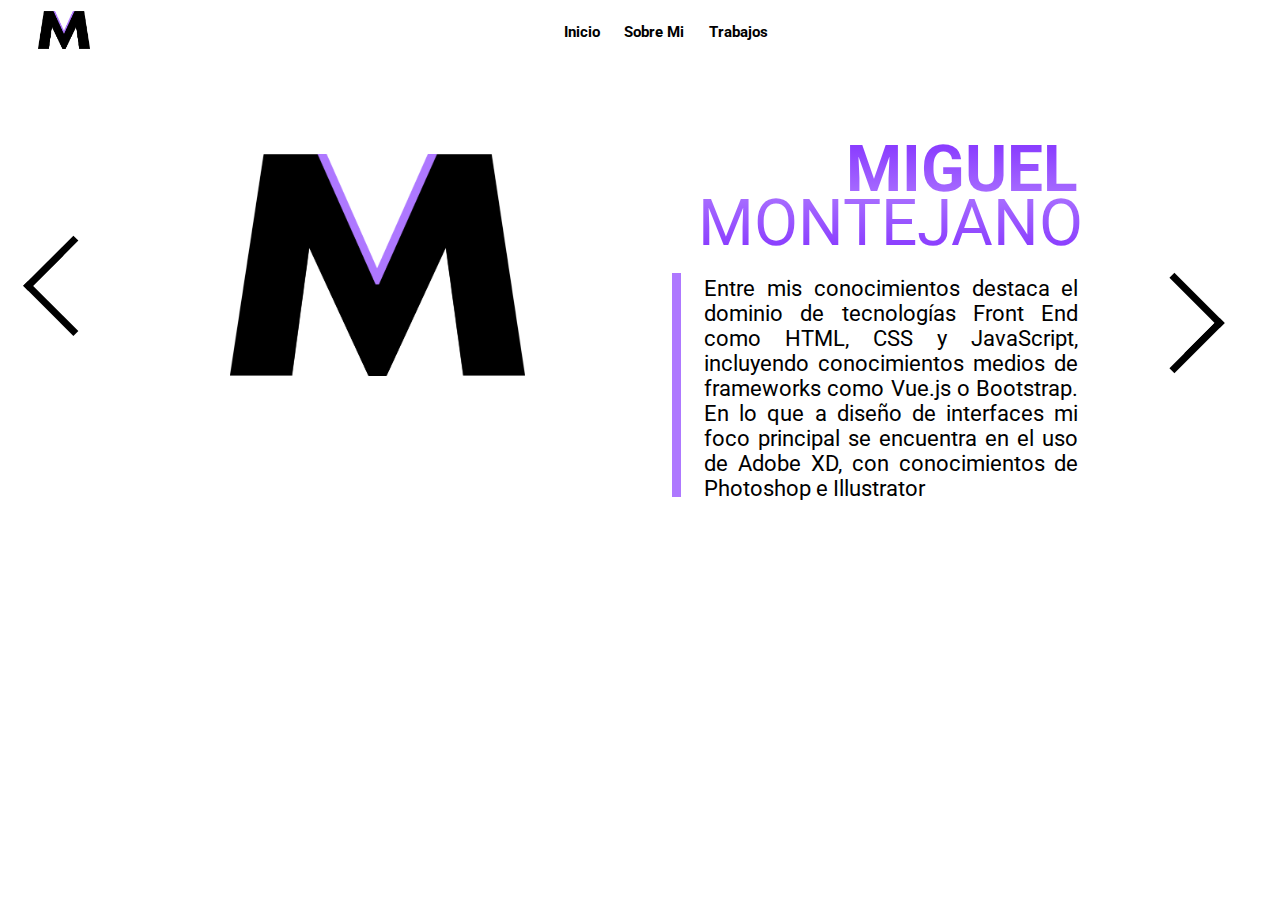
<file: Html/SobreMi.html>
<!DOCTYPE html>
<html lang="es">
    <head>
        <meta charset="UTF-8">
        <meta name="viewport" content="width=device-width, initial-scale=1.0">
        <link rel="icon" type="image/png" sizes="32x32" href="../Icons/favicon.ico">
        <link rel="stylesheet" type="text/css" href="../Styles/SobreMi_styles.css">
        <link rel="stylesheet" type="text/css" href="../Styles/Header.css">
        <link rel="stylesheet" href="https://use.fontawesome.com/releases/v5.8.1/css/all.css" integrity="sha384-50oBUHEmvpQ+1lW4y57PTFmhCaXp0ML5d60M1M7uH2+nqUivzIebhndOJK28anvf" crossorigin="anonymous">
        <link rel="preconnect" href="https://fonts.googleapis.com">
        <script src="../Scripts/index_scripts.js"></script>
        <!--Importando fuentes:-->
        <link rel="preconnect" href="https://fonts.gstatic.com" crossorigin>
        <link href="https://fonts.googleapis.com/css2?family=Roboto:ital,wght@0,100;0,300;0,400;0,500;0,700;0,900;1,100;1,300;1,400;1,500;1,700;1,900&display=swap" rel="stylesheet">
    </head>

    <header>


        <div id="logo-personal" class="logo-header" >
            <img id="logo-img" class="header-img" onclick="redirigir_index()" src="../Imagenes/Logo_Personal_Ajustado.png" alt="Logo Personal">
        </div>

        <div class="contendor-enlaces">
            <a href="index.html" class="contacto enlaces-header">Inicio</a>
            <a href="SobreMi.html" class="sobremi enlaces-header">Sobre Mi</a>
            <a href="Trabajos.html" class="enlaces-header">Trabajos</a>
        </div>

        <div class="contenedor-icono-menu" id="contenedor-modo">
            <i class="fas fa-moon" id="boton_cambio" onclick="modo_oscuro()"></i>
        </div>

    </header>

    <div class="seccion-informacion">

        <div class="contenedor-izquierda">

            <div class="imagen-seccion" >
                <img id="img-personal" class="seccion-img" src="../Imagenes/Logo_Personal_Ajustado.png" alt="Imagen seccion">
            </div>
    
            <div class="contenedor-flecha">
                <div id="flecha-cambio" class="flecha" onclick="redirigir_index()"></div>
            </div>

        </div>
        

        <div class="contenedor-derecha">

            
    
            <div id="contenedor-nombre" class="contenedor-nombre-completo">
                <h1 id="name" class="nombre">MIGUEL</h1>
                <h1 id="surname" class="apellido">MONTEJANO</h1>
            </div>

            

            <p id="info-parrafo" class="parrafo-informacion">Entre mis conocimientos destaca el dominio de tecnologías Front End como HTML, CSS y JavaScript, incluyendo conocimientos medios de frameworks como Vue.js o Bootstrap. En lo que a diseño de interfaces mi foco principal se encuentra en el uso de Adobe XD, con conocimientos de Photoshop e Illustrator</p>

            <div class="v1"></div>




        </div>

        <div class="contenedor-flecha2">
            <div id="flecha-cambio2" class="flecha2" onclick="redirigir_trabajos()"></div>
        </div>

    </div>

    <script type="text/javascript">

        window.onload = function() {
            if(window.innerWidth < 620){
                window.location = "index.html";
            }
        };

        window.onresize = function() {
            if(window.innerWidth < 620){
                window.location = "index.html";
            }
        };

    </script>

</html>
</file>
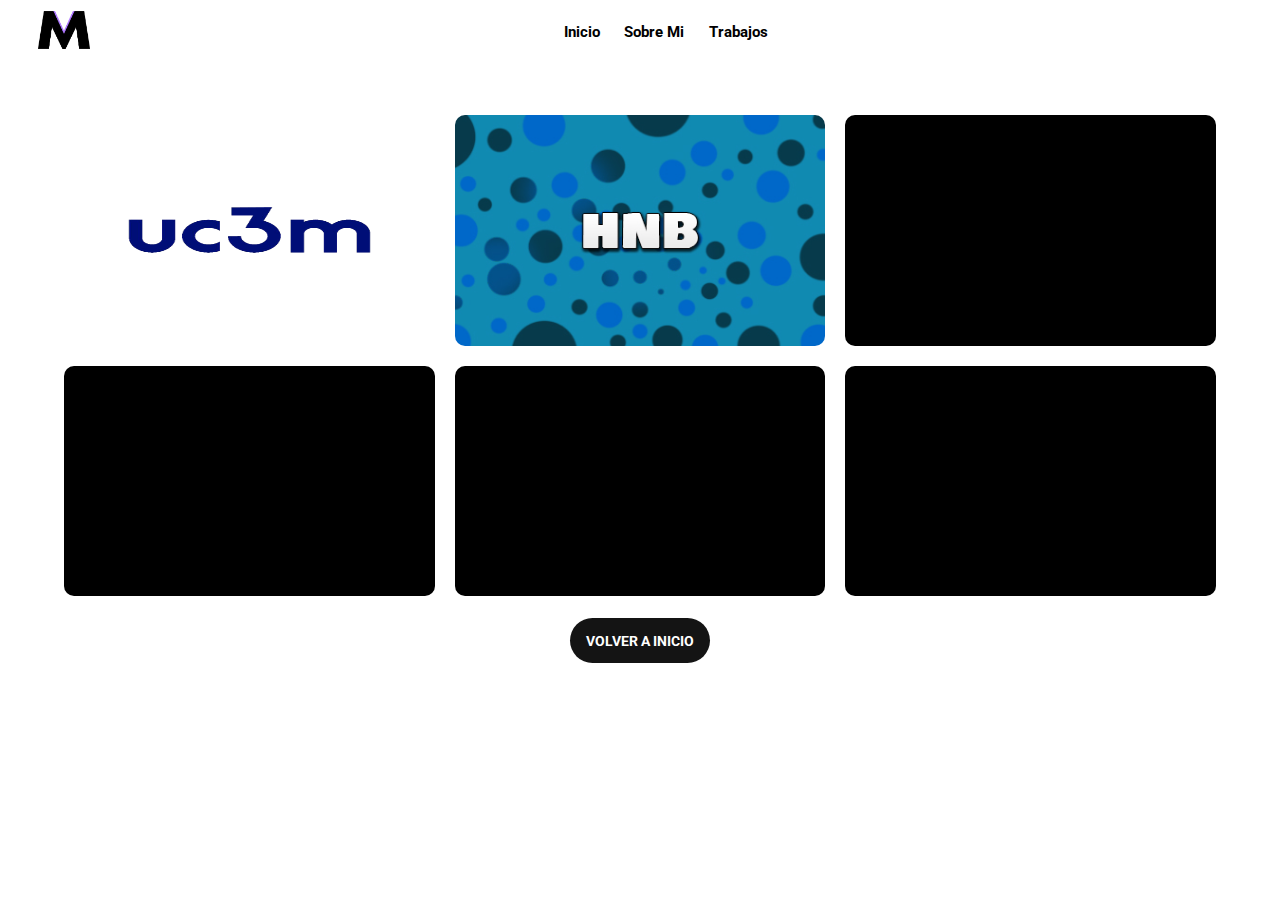
<file: Html/Trabajos.html>
<!DOCTYPE html>
<html lang="es">
    <head>
        <meta charset="UTF-8">
        <meta name="viewport" content="width=device-width, initial-scale=1.0">
        <link rel="icon" type="image/png" sizes="32x32" href="../Icons/favicon.ico">
        <link rel="stylesheet" type="text/css" href="../Styles/Trabajos_styles.css">
        <link rel="stylesheet" type="text/css" href="../Styles/Header.css">
        <link rel="stylesheet" href="https://use.fontawesome.com/releases/v5.8.1/css/all.css" integrity="sha384-50oBUHEmvpQ+1lW4y57PTFmhCaXp0ML5d60M1M7uH2+nqUivzIebhndOJK28anvf" crossorigin="anonymous">
        <link rel="preconnect" href="https://fonts.googleapis.com">
        <script src="../Scripts/index_scripts.js"></script>
        <!--Importando fuentes:-->
        <link rel="preconnect" href="https://fonts.gstatic.com" crossorigin>
        <link href="https://fonts.googleapis.com/css2?family=Roboto:ital,wght@0,100;0,300;0,400;0,500;0,700;0,900;1,100;1,300;1,400;1,500;1,700;1,900&display=swap" rel="stylesheet">
    </head>

    <header>


        <div id="logo-personal" class="logo-header" >
            <img id="logo-img" class="header-img" onclick="redirigir_index()" src="../Imagenes/Logo_Personal_Ajustado.png" alt="Logo Personal">
        </div>

        <div class="contendor-enlaces">
            <a href="index.html" class="contacto enlaces-header">Inicio</a>
            <a href="SobreMi.html" class="sobremi enlaces-header">Sobre Mi</a>
            <a href="Trabajos.html" class="enlaces-header">Trabajos</a>
        </div>

        <div class="contenedor-icono-menu" id="contenedor-modo">
            <i class="fas fa-moon" id="boton_cambio" onclick="modo_oscuro()"></i>
        </div>
   
    </header>

    <div class="seccion-informacion">
        <div class="contenedor-trabajos">
            <div class="trabajo tarjeta-tfg" onclick="redirigir_tfg()">
                <img src="../Imagenes/uc3m.png">
                <div class="textos">
                    <h3>Interfaz accesible en robótica asistencial</h3>
                </div>
            </div>

            <div class="trabajo" onclick="redirigir_hnb()">
                <img src="../Imagenes/miniatura_hnb.jpg">
                <div class="textos">
                    <h3>Web App para reuniones de amigos</h3>
                </div>
            </div>

            <div class="trabajo">
                <img src="../Imagenes/Totally_Black.png">
                <div class="textos">
                    <h3>Proximamente...</h3>
                </div>
            </div>

            <div class="trabajo">
                <img src="../Imagenes/Totally_Black.png">
                <div class="textos">
                    <h3>Proximamente...</h3>
                </div>
            </div>

            <div class="trabajo">
                <img src="../Imagenes/Totally_Black.png">
                <div class="textos">
                    <h3>Proximamente...</h3>
                </div>
            </div>

            <div class="trabajo">
                <img src="../Imagenes/Totally_Black.png">
                <div class="textos">
                    <h3>Proximamente...</h3>
                </div>
            </div>

        </div>

    </div>

    <div class="contenedor-boton">
        <button class="boton-inicio" onclick="redirigir_index()"><span>Volver a Inicio</span></button>
    </div>

</html>
</file>
<file: Styles/SobreMi_styles.css>
.seccion-informacion{
    width: 100%;
    height: 85%; /*Para evitar que haya scroll*/
    display: flex;
    flex-direction: row;
    justify-content: start;
    margin-top: 2vw;
}

.contenedor-izquierda{
    width: 45%;
}

.contenedor-derecha{
    width: 45%;
}

.contenedor-flecha2{
    width: 10%;
    /*transform: translate(0, -9.2vw);*/
}

.seccion-img{
    width: 23vw;
    padding-left: 18vw;
    padding-top: 5vw;
    
}

.nombre{
    font-family: 'Roboto', sans-serif;
    font-weight: bold;
    font-size: 5vw;
    margin-bottom: 0;
    text-align: right;
    padding-right: 5.8vw;
    background: -webkit-linear-gradient(top, var(--color-morado), var(--color-violet));
    -webkit-background-clip: text;
    -webkit-text-fill-color: transparent;
}

.apellido{
    font-family: 'Roboto', sans-serif;
    font-weight: normal;
    font-size: 5vw;
    transform: translate(-0%, -5vw);
    text-align: right;
    padding-right: 5.4vw;
    background: -webkit-linear-gradient(bottom, var(--color-morado), var(--color-violet));
    -webkit-background-clip: text;
    -webkit-text-fill-color: transparent;
}

/*Linea Verical 1*/
.v1{
    border-left: 0.75vw solid var(--color-violet);
    height: 17.5vw;
    transform: translate(0, -25vw);
    margin-left: 7.5vw;
    margin-right: 1vw;
}
/*Linea Vertical 1*/

.parrafo-informacion{
    margin: 0;
    width: 65%;
    font-family: 'Roboto', sans-serif;
    font-size: 1.7vw;
    padding-left: 10vw;
    transform: translate(0, -7.2vw);
    text-align: justify;
}

.parrafo-informacion.dark{
    color: whitesmoke;
}

.flecha{
    width: 3.5vw;
    height: 3.5vw;
    box-sizing: border-box;
    position: absolute;
    transform: rotate(-135deg); /*Rotamos el "cuadrado" para hacer que sea una flecha hacia la derecha*/
    top: 22vw;
    cursor: pointer;
    margin-left: 4vw;
}

.flecha:before {
    content: '';
    width: 5vw;
    height: 5vw;
    border-width: .8vmin .8vmin 0 0;
    border-style: solid;
    border-color: black;
    transition: .2s ease;
    display: block;
    transform-origin: 100% 0;
    
}

.flecha.dark:before {
    border-color: whitesmoke;
}

.flecha:after {
    content: '';
    float: left;
    position: relative;
    top: -5.15vw;
    left: 1.5vw;
    width: 100%;
    height: 100%;
    border-width: 0 .7vmin 0 0;
    border-style: solid;
    border-color: var(--color-black);
    transform-origin: 100% 0;
    transition:.2s ease;
}

.flecha.dark:after {
    border-color: whitesmoke;
}

.flecha:hover::after {
    transform: rotate(45deg);
    border-color: var(--color-violet);
    height: 120%;
}

.flecha:hover::before {
    border-color: var(--color-violet);
    transform: scale(.8);
}

/*Flecha 2*/

.flecha2{
    width: 3.5vw;
    height: 3.5vw;
    box-sizing: border-box;
    position: absolute;
    transform: rotate(45deg); /*Rotamos el "cuadrado" para hacer que sea una flecha hacia la derecha*/
    top: 22vw;
    cursor: pointer;
   /* transform: translate(1vw, 0vw);*/
}

.flecha2:before {
    content: '';
    width: 5vw;
    height: 5vw;
    border-width: .8vmin .8vmin 0 0;
    border-style: solid;
    border-color: black;
    transition: .2s ease;
    display: block;
    transform-origin: 100% 0;
    
}

.flecha2.dark:before {
    border-color: whitesmoke;
}

.flecha2:after {
    content: '';
    float: left;
    position: relative;
    top: -5.15vw;
    left: 1.5vw;
    width: 100%;
    height: 100%;
    border-width: 0 .7vmin 0 0;
    border-style: solid;
    border-color: var(--color-black);
    transform-origin: 100% 0;
    transition:.2s ease;
}

.flecha2.dark:after {
    border-color: whitesmoke;
}

.flecha2:hover::after {
    transform: rotate(45deg);
    border-color: var(--color-violet);
    height: 120%;
}

.flecha2:hover::before {
    border-color: var(--color-violet);
    transform: scale(.8);
}
</file>
<file: Styles/Header.css>
:root {
    --color-violet: #AE78FF;
    --color-white: #fdffff;
    --color-black: #000;
    --color-morado: #822fff;
}

html{ 
	height: 100%;
	width: 100%;
	margin:0;
}

body{ 
    background-color: white;
    width: 100%;
    height: 100%;
    margin: 0;
}

body.dark{
    background: #2a2e33;
}

header {
    /*background: #beb8a4;*/
    height: 5vw;
    width: 100%;
    display: flex;
    flex-direction: row;
    align-items: center;
    justify-content: space-between;
}

header img {
    width: 4vw;
    margin-left: 3vw;
    /*margin-left: 20px;
    margin-top: 10px;*/
}

header img:hover {
    cursor: pointer;
}

.contenedor-iconomenu {
    display: flex;
}

.contendor-enlaces {
    /*padding-right: 1.5vw;*/
}

.fa-moon, .fa-arrow-circle-left{
    margin-right: 3vw;
    font-size: 1.5vw;
    color: #001e70;
}

.fa-moon:hover, .fa-arrow-circle-left:hover{
    color: #1200b6;
    cursor: pointer;
    animation: agrandar_enlaces 1s;
}

.fa-sun{
    color: #f2ff80;
}

.fa-sun:hover{
    color: #ff9d1d;
    cursor: pointer;
    animation: agrandar_enlaces 1s;
}

.enlaces-header{
    font-family: 'Roboto', sans-serif;
    font-weight: bold;
    color: black;
    font-size: 1.15vw;
    padding-left: 0.8vw;
    padding-right: 0.8vw;
    
}

.enlaces-header.dark{
    color: whitesmoke;
}

.enlaces-header.dark:hover{
    /*color: #AE78FF;*/
}

header a {
    text-decoration: none;
    position: relative;
}  

header a:hover {
    text-decoration: none;
}
  
header a:after {
    border-radius: 1em;
    border-top: .15em solid var(--color-violet);
    content: "";
    position: absolute;
    right: 100%;
    bottom: -0.2em;
    left: 0;
    transition: right .4s cubic-bezier(0,.5,0,1);
}
  
header a:hover:after {
    right: 0;
    
}

@media screen and (max-width:620px) {
    header{
        height: 10vw;
    }

    header img{
        width: 7.5vw;
    }

    .enlaces-header{
        font-size: 3.85vw;
    }

    .fa-moon, .fa-arrow-circle-left{
        font-size: 4vw;
    }

}
</file>
<file: Styles/Trabajos_styles.css>
:root {
    --color-violet: #AE78FF;
    --color-white: #fdffff;
    --color-black: #000;
    --color-morado: #822fff;
}

.seccion-informacion{
    width: 90%;
    margin: auto;
    padding-top: 4vw;
}

.contenedor-trabajos{
    display: grid;
    grid-template-columns: repeat(3, 1fr); /*3 columnas cada una con el 33%*/
    gap: 20px;
}

.trabajo{
    display: flex;
    align-items: center;
    justify-content: center;
    /*Asi centro el div de los textos entero dentro de este div, que no es lo mismo que centrar el texto, ya que el div tiene su propia height*/
    border-radius: 10px;
    min-height: 18vw;
    color: white;
    position: relative;
    cursor: pointer;
    overflow: hidden;
    font-family: 'Roboto', sans-serif;
    font-weight: bold;
    font-size: 1.2vw;
    height: 10vw;

}

.trabajo::before{ /*1li 1LI 1lI 0O Esto es para oscurecer las imagenes del fondo*/
    content: ''; /*Con esto hacemos que se vea lo que pintamos*/
    position: absolute;
    top: 0;
    bottom: 0;
    left: 0;
    right: 0;
    background-color: var(--color-black);
    opacity: 0;
    transition: opacity 0.4s linear;
}

.trabajo:hover:before{
    opacity: 0.6;
}

.trabajo img{
    width: 100%;
    height: 100%;
    /*transform: translate(0, 5.2vw);*/
}

.textos{
    width: inherit; 
    text-align: center;
    position: absolute;
    top: 100%; 
    transition: top .3s ease-out;
}

.trabajo:hover .textos{
    top: 40%;
}

.tarjeta-tfg{
    background-color: white;
}

/*Boton*/
.contenedor-boton{
    width: 100%;
    height: 7vw;
    display: flex;
    align-items: center;
    justify-content: center;
}

.boton-inicio{
    display: flex; /*Para alinear el texto*/
    align-items: center;
    justify-content: center;
    height: 3.5vw;
    width: 11vw;
    background: #141414;
    color: white;
    border: none;
    font-family: 'Roboto', sans-serif;
    font-weight: bold;
    font-size: 1.1vw;
    font-weight: bold;
    cursor: pointer;
    text-transform: uppercase;
    transition: .3s ease all; /*El transition lo usamos para que se aplique a todas las animaciones,y el all es para indicarles que las transicion es aplicable a todos los elementos*/
    border-radius: 50px;
    position: relative; /*Esto para que el pseudoelemento after no se me salga del boton*/
    overflow: hidden; /*asi respeta los bordes redondeados y ademas la capa no se sale del boton*/
}

.boton-inicio::after{
    content: '';
    width: 100%;
    height: 300px; /*Quiero que sea mucho mas grande, ya que le voy a dar forma redondeada abajo*/
    background: var(--color-morado);
    position: absolute;
    z-index: 1; /*Para que quede por detras del texto*/
    top: -300px;
    left: 0;
    transition: 0.4s ease-in-out all; /*Tiene otra vez transition porque el after es un elemento a parte*/
    border-radius: 0px 0px 300px 300px;
}

.boton-inicio:hover::after{ /*Aqui estamos diciendo que cuando hacemos hover al boton quiero acceder al elemento after*/
    top: 0; 
}

.boton-inicio span{
    position: relative;
    z-index: 2; /*Para que quede por encima del pseudoelemento*/
    transition: .3s ease all;

}
/*Boton*/

@media screen and (max-width:620px) {

    .seccion-informacion{
        width: 40%;
        margin: auto;
        padding-top: 10vw;
    }

    .contenedor-trabajos{
        display: grid;
        grid-template-columns: repeat(1, 1fr); /*3 columnas cada una con el 33%*/
        gap: 20px;
    }

    .contenedor-boton{
        margin-top: 6vw;
    }

    .boton-inicio{
        height: 10.5vw;
        width: 25vw;
        font-size: 2.8vw;
    }

    .trabajo{
        font-size: 2vw;
    }

    .trabajo:hover .textos{
        top: 28%;
    }

}
</file>
